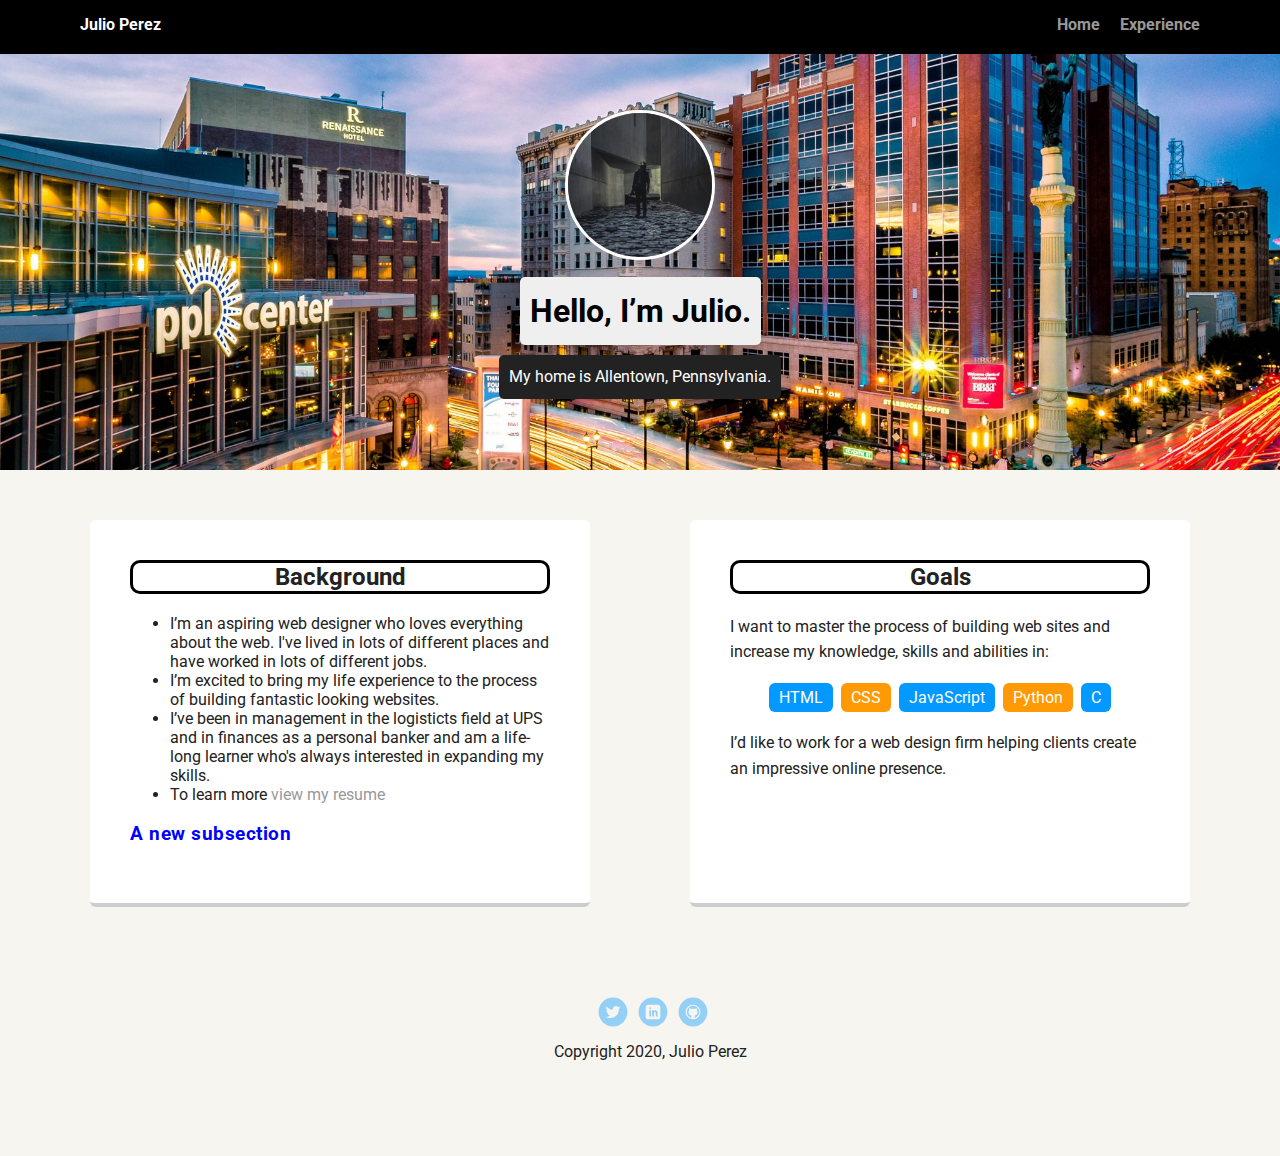
<file: index.html>
<!doctype html>
<html lang="en">
<head>
  <meta charset="utf-8">
  <title>Julio Perez's Profile</title>
  <meta name="viewport" content="width=device-width, initial-scale=1.0">
  <link rel="stylesheet" href="styles.css">
  <link href="https://fonts.googleapis.com/css?family=Muli%7CRoboto:400,300,500,700,900" rel="stylesheet"></head>
  <body>

    <div class="main-nav">
        <ul class="nav">
          <li class="name">Julio Perez</li>
          <li><a href="#">Home</a></li>
          <li><a href="resume.html">Experience</a></li>
        </ul>
    </div>

    <header>
      <img src="images/placeimg_400_400_people.jpg" alt="google image" class="profile-image">
      <h1 class="tag name">Hello, I’m Julio.</h1>
      <p class="tag location">My home is Allentown, Pennsylvania.</p>
    </header>

    <main class="flex">
      <div class="card">
        <h2 class="card-title">Background</h2>
        <ul>
          <li>I’m an aspiring web designer who loves everything about the web. I've lived in lots of different places and have worked in lots of different jobs.</li> 
          <li>I’m excited to bring my life experience to the process of building fantastic looking websites.</li>
          <li>I’ve been in management in the logisticts field at UPS and in finances as a personal banker and am a life-long learner who's always interested in expanding my skills.</li>
          <li>To learn more <a href="resume.html">view my resume</a></li>
        </ul>
        <h3>A new subsection</h3>
      </div> 

      <div class="card">
        <h2 class="card-title">Goals</h2>
        <p>I want to master the process of building web sites and increase my knowledge, skills and abilities in:</p>
        <ul class="skills">
          <li>HTML</li>
          <li>CSS</li>
          <li>JavaScript</li>
          <li>Python</li>
          <li>C</li>
        </ul>
        <p>I’d like to work for a web design firm helping clients create an impressive online presence.</p>
      </div> 

    </main>
    <footer>
      <ul>
        <li><a href="https://twitter.com/julio0592" target="_blank" class="social twitter">Twitter</a></li>
        <li><a href="https://www.linkedin.com/in/julio-c-perez92/" target="_blank" class="social linkedin">LinkedIn</a></li>
        <li><a href="https://github.com/Julioc92" target="_blank" class="social github">Github</a></li>
      </ul>
      <p class="copyright">Copyright 2020, Julio Perez</p>
    </footer>
  </body>
  </html>
</file>
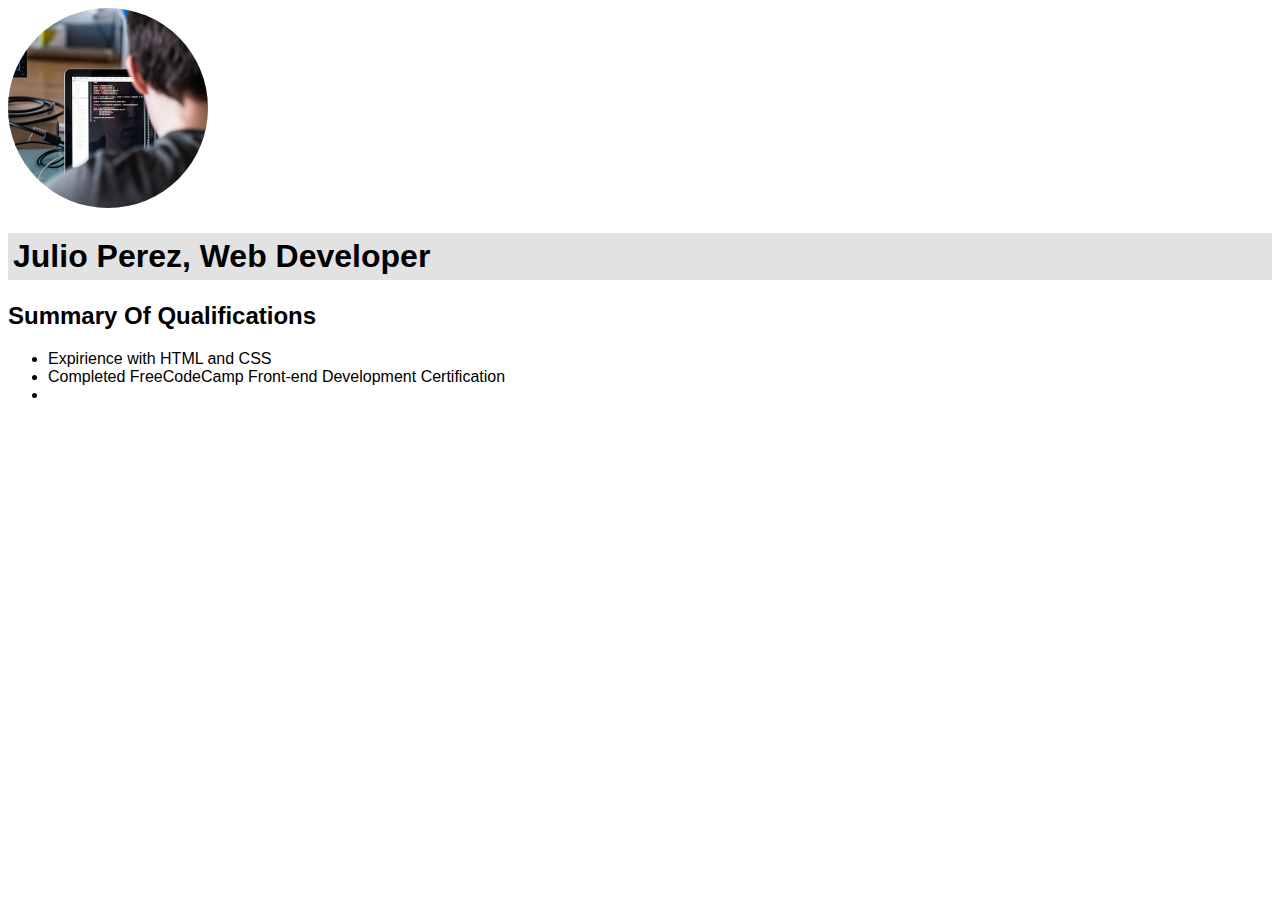
<file: resume.html>
<!DOCTYPE html>
<html>
    <head>
        <title>Julio Perez's Resume</title>
        <link rel="stylesheet" href="resume.css">
    </head>
    <body>
        <img src="images/placeimg_200_200_tech.jpg" alt="Julio Perez, Web Developer" class="main-image">
        <h1>Julio Perez, Web Developer</h1>
        <h2 class="section-title">Summary of Qualifications</h2>
        <ul>
            <li>Expirience with HTML and CSS</li>
            <li>Completed FreeCodeCamp Front-end Development Certification</li>
            <li></li>
        </ul>
    </body>
    <footer></footer>
</html>
</file>
<file: styles.css>
/* Global Layout Set-up */
* { 
  box-sizing: border-box;
}
  
body {
  margin: 0;
  padding: 0;
  text-align: center;
  font-family: 'Roboto', sans-serif;
  color: #222;
  background: #f7f5f0;
}
/* Link Styles */

a {
  text-decoration: none;
  color: #999;
}
a:hover {
  color: #6633ff;
}

/* Section Styles */

.main-nav {
  width: 100%;
  background: black;
  min-height: 30px;
  padding: 10px;
  position: fixed;
  text-align: center;
}
.nav {
  display: flex;
  justify-content: space-around;
  font-weight: 700;
  list-style-type: none;
  margin: 0 auto;
  padding: 0;
}

.nav .name {
    display: block;
    margin-right: auto;
    color: white;
}
.nav li {
  padding: 5px 10px 10px 10px;
}
.nav a {
  transition: all .5s;
}
.nav a:hover {
  color: white
}

header {
  text-align: center;
  background: url('images/allentown-pa.jpg') no-repeat center ;
  background-size: cover;
  overflow: hidden;
  padding-top: 60px;
}
header {
  line-height: 1.5;
}
header .profile-image {
  margin-top: 50px;
  width: 150px;
  height: 150px;
  border-radius: 50%;
  border: 3px solid white;
  transition: all .5s;
}
header .profile-image:hover {
  transform: scale(1.2) rotate(360deg);
}
.tag {
  background-color: #efefef;
  color: black;
  padding: 10px;
  border-radius: 5px;
  display: table;
  margin: 10px auto;
} 
.location {
  background-color: #222;
  color: white;
}
.card {
  margin: 30px;
  padding: 20px 40px 40px;
  max-width: 500px;
  text-align: left;
  background: #fff;
  border-bottom: 4px solid #ccc;
  border-radius: 6px;
  transition: all .5s;
}
.card:hover {
  border-color: #ff99ff;
}

ul.skills {
  padding: 0;
  text-align: center;
}

.skills li {
  border-radius: 6px;
  display: inline-block;
  background: #ff9904;
  color: white;
  padding: 5px 10px;
  margin: 2px;
}

.skills li:nth-child(odd) {
  background: #0399ff;
}

footer {
  width: 100%;
  min-height: 30px;
  padding: 20px 0 40px 20px;
}

footer .copyright {
  top: -8px;
  font-size: .75em;
}

footer ul {
  list-style-type: none;
  margin: 0;
  padding: 0;
}

footer ul li {
  display: inline-block;
}

a.social {
  display: inline-block;
  text-indent: -9999px;
  margin-left: 5px;
  width: 30px;
  height: 30px;
  background-size: 30px 30px;
  opacity: .4;
  transition: all .5s;
}
a.twitter {
  background-image: url(images/twitter.svg);
}
a.linkedin {
  background-image: url(images/linkedin.svg);
}
a.github {
  background-image: url(images/github.svg);
}
a.social:hover {
  opacity: 1;
}
.clearfix {
  clear: both;
}

/* Styles for larger screens */
@media screen and (min-width: 720px) {
  
  .flex {
      display: -ms-flexbox;      /* TWEENER - IE 10 */
      display: flex; 
      max-width: 1200px;
      -ms-flex-pack: distribute;
      justify-content: space-around;
      margin: 0 auto;
  }

  header {
    min-height: 470px;
  }

  .nav {
    max-width: 1200px;
    padding: 0 30px;
  }


  main {
    padding-top: 20px;
  }

  main p {
    line-height: 1.6em;
  }

  footer {
    font-size: 1.3em;
    max-width: 1200px;
    margin: 40px auto;
  }

}

h3 {
  color: blue;
  letter-spacing: .5px;
}

.card-title {
  text-align: center;
  border: solid black 3px;
  border-radius: 10px;
}
</file>
<file: resume.css>
body{
    font-family: arial;
}

.main-image {
    boder: solid 4px black;
    border-radius: 50%;
}

h1 {
    background-color: #e2e2e2;
    padding: 5px;
}

.section-title {
    text-transform: capitalize;
}
</file>
